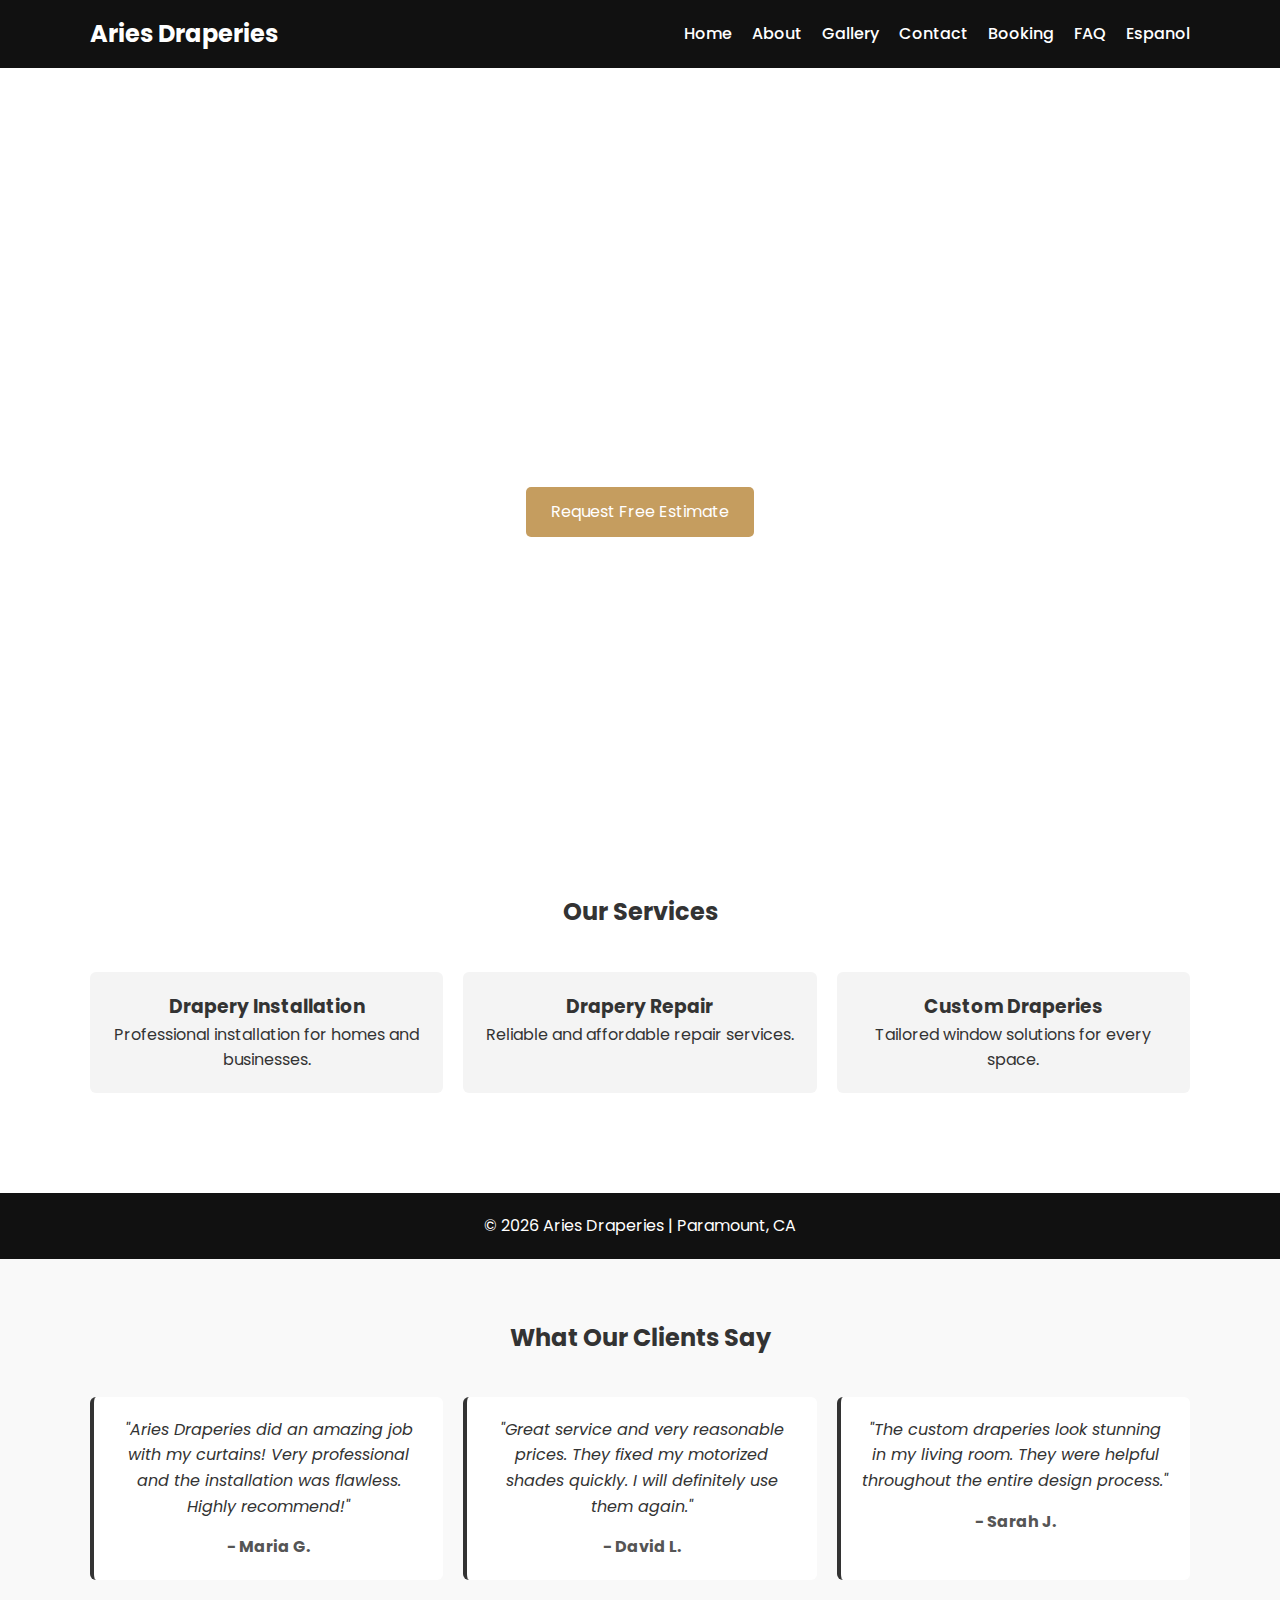
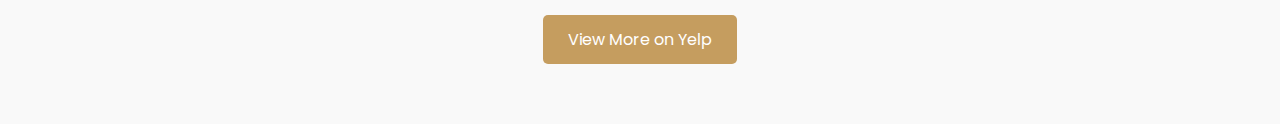
<file: index.html>
<!DOCTYPE html>
<html lang="en">
<head>
<meta charset="UTF-8">
<meta name="viewport" content="width=device-width, initial-scale=1.0">
<title>Aries Draperies | Los Angeles</title>
<link rel="stylesheet" href="style.css">
<link href="https://fonts.googleapis.com/css2?family=Poppins:wght@300;400;600;700&display=swap" rel="stylesheet">
</head>
<body>

<header>
<div class="container">
<nav>
<h2>Aries Draperies</h2>
<ul>
<li><a href="index.html">Home</a></li>
<li><a href="about.html">About</a></li>
<li><a href="gallery.html">Gallery</a></li>
<li><a href="contact.html">Contact</a></li>
<li><a href="booking.html">Booking</a></li>
<li><a href="faq.html">FAQ</a></li>
<li><a href="about-espanol.html">Espanol</a></li>
</ul>
</nav>
</div>
</header>

<section class="hero">
<div>
<h1>Style Your Space. Perfect Your Light.</h1>
<p>Professional Drapery Installation & Repair in Los Angeles</p>
<a href="contact.html" class="btn">Request Free Estimate</a>
</div>
</section>

<section class="section">
<div class="container">
<h2>Our Services</h2>
<div class="grid">
<div class="card">
<h3>Drapery Installation</h3>
<p>Professional installation for homes and businesses.</p>
</div>
<div class="card">
<h3>Drapery Repair</h3>
<p>Reliable and affordable repair services.</p>
</div>
<div class="card">
<h3>Custom Draperies</h3>
<p>Tailored window solutions for every space.</p>
</div>
</div>
</div>
</section>

<footer>
<p>© 2026 Aries Draperies | Paramount, CA</p>
</footer>
<section class="section testimonials">
  <div class="container">
    <h2 style="text-align: center;">What Our Clients Say</h2>
    <div class="grid">
      <div class="card">
        <p>"Aries Draperies did an amazing job with my curtains! Very professional and the installation was flawless. Highly recommend!"</p>
        <strong>- Maria G.</strong>
      </div>
      <div class="card">
        <p>"Great service and very reasonable prices. They fixed my motorized shades quickly. I will definitely use them again."</p>
        <strong>- David L.</strong>
      </div>
      <div class="card">
        <p>"The custom draperies look stunning in my living room. They were helpful throughout the entire design process."</p>
        <strong>- Sarah J.</strong>
      </div>
    </div>
    <div style="text-align: center; margin-top: 20px;">
      <a href="https://www.yelp.com/biz/aries-draperies-paramount-2" target="_blank" class="btn">View More on Yelp</a>
    </div>
  </div>
</section>

</body>
</html>
</file>
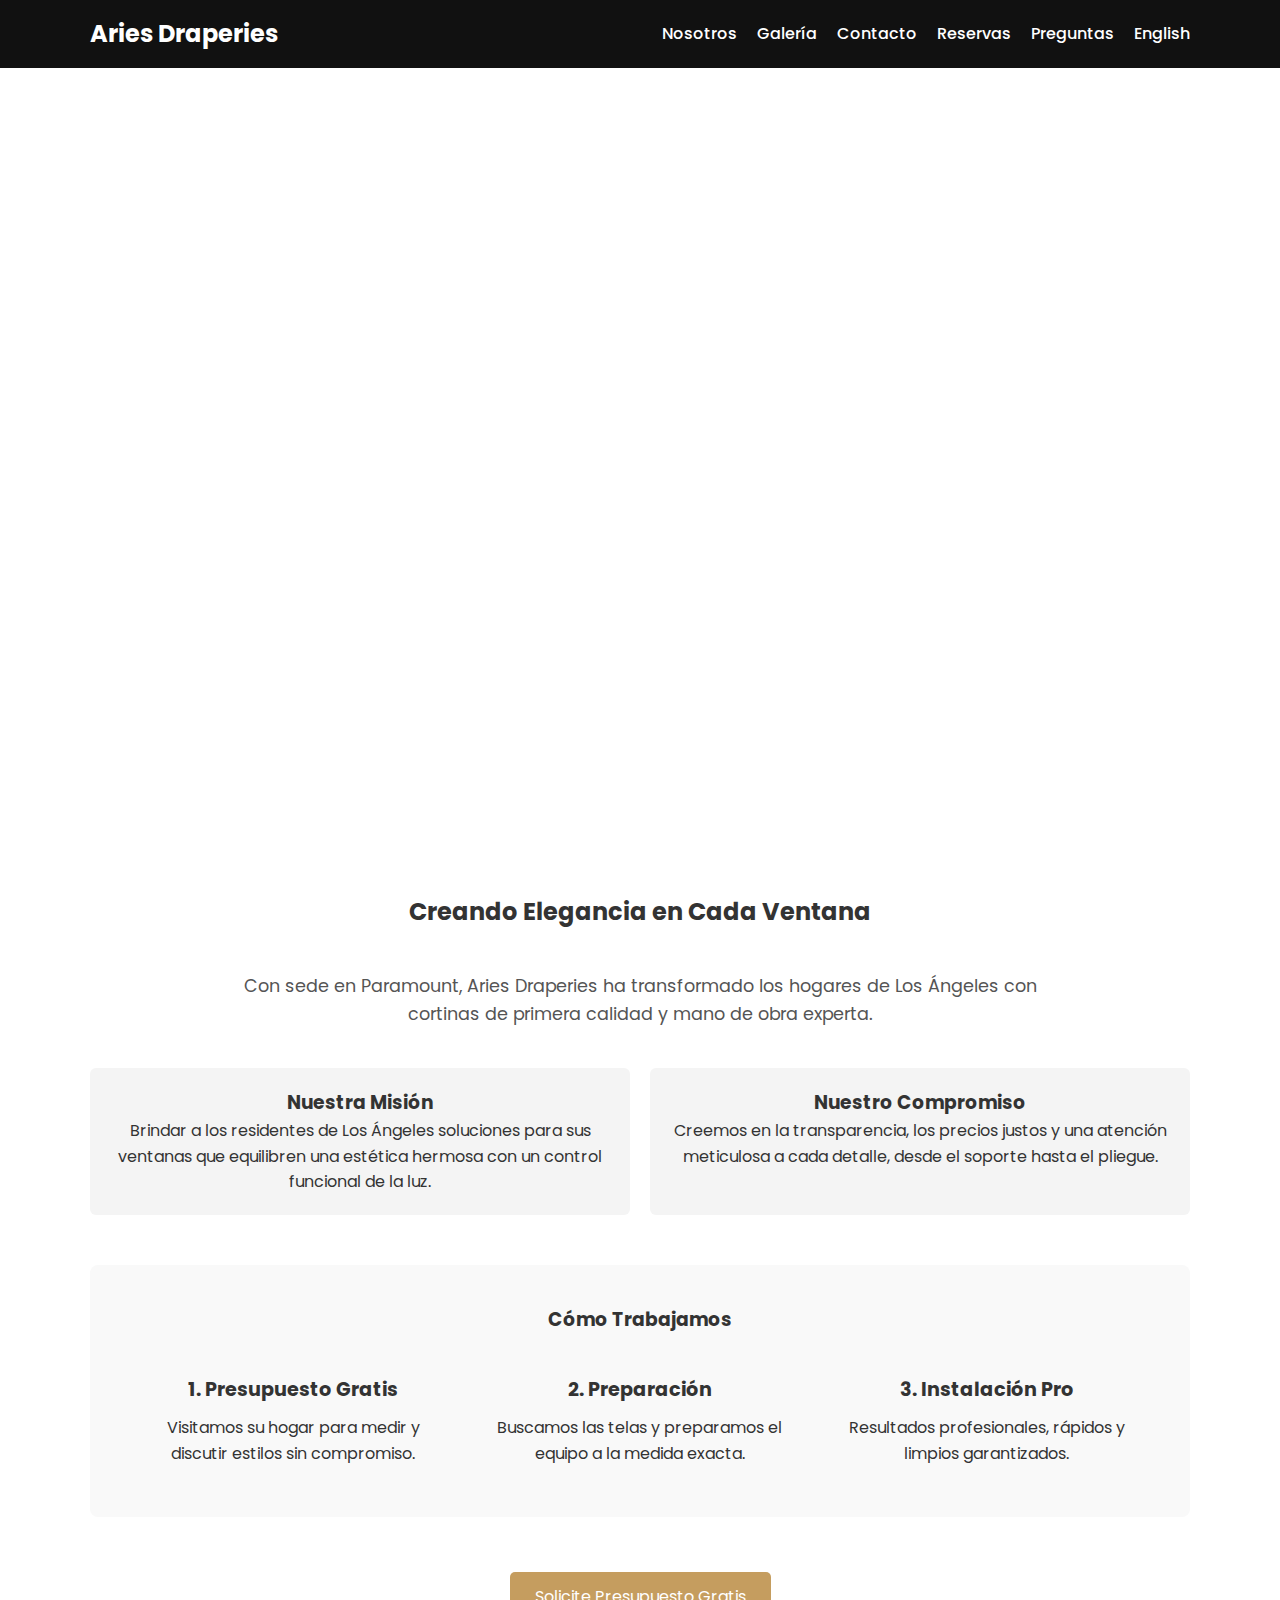
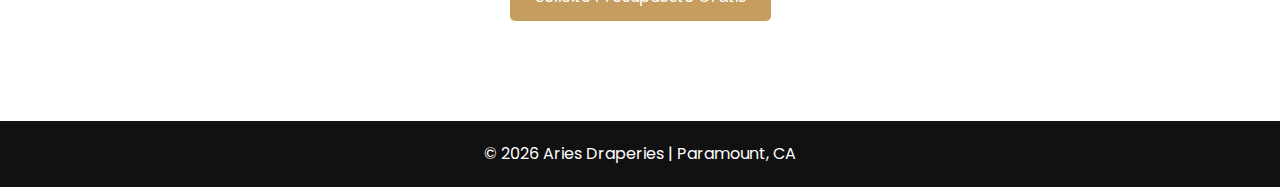
<file: about-espanol.html>
<!DOCTYPE html>
<html lang="es">
<head>
<meta charset="UTF-8">
<meta name="viewport" content="width=device-width, initial-scale=1.0">
<title>Sobre Nosotros | Aries Draperies & Blinds, Inc</title>
<link rel="stylesheet" href="style.css">
<link href="https://fonts.googleapis.com/css2?family=Poppins:wght@300;400;600;700&display=swap" rel="stylesheet">
</head>
<body>

<header>
<div class="container">
<nav>
<h2>Aries Draperies</h2>
<ul>
<li><a href="about-espanol.html">Nosotros</a></li>
<li><a href="gallery.html">Galería</a></li>
<li><a href="contact.html">Contacto</a></li>
<li><a href="booking.html">Reservas</a></li>
<li><a href="faq-espanol.html">Preguntas</a></li>
<li><a href="index.html">English</a></li>
</ul>
</nav>
</div>
</header>

<section class="hero">
<div>
<h1>Nuestra Historia. Su Estilo.</h1>
<p>Artesanía y dedicación en cada ventana de Los Ángeles.</p>
</div>
</section>

<section class="section">
    <div class="container">
        <h2 style="text-align: center;">Creando Elegancia en Cada Ventana</h2>
        <p style="text-align: center; font-size: 1.1rem; color: #555; max-width: 800px; margin: 0 auto 40px auto;">
            Con sede en Paramount, Aries Draperies ha transformado los hogares de Los Ángeles con 
            cortinas de primera calidad y mano de obra experta.
        </p>

        <div class="grid">
            <div class="card">
                <h3>Nuestra Misión</h3>
                <p>Brindar a los residentes de Los Ángeles soluciones para sus ventanas que equilibren una estética hermosa con un control funcional de la luz.</p>
            </div>
            <div class="card">
                <h3>Nuestro Compromiso</h3>
                <p>Creemos en la transparencia, los precios justos y una atención meticulosa a cada detalle, desde el soporte hasta el pliegue.</p>
            </div>
        </div>

        <div style="margin-top: 50px; background: #f9f9f9; padding: 40px; border-radius: 8px;">
            <h3 style="text-align: center; margin-bottom: 30px;">Cómo Trabajamos</h3>
            <div class="grid">
                <div style="text-align: center; padding: 10px;">
                    <strong style="font-size: 1.2rem; display: block; margin-bottom: 10px;">1. Presupuesto Gratis</strong>
                    <p>Visitamos su hogar para medir y discutir estilos sin compromiso.</p>
                </div>
                <div style="text-align: center; padding: 10px;">
                    <strong style="font-size: 1.2rem; display: block; margin-bottom: 10px;">2. Preparación</strong>
                    <p>Buscamos las telas y preparamos el equipo a la medida exacta.</p>
                </div>
                <div style="text-align: center; padding: 10px;">
                    <strong style="font-size: 1.2rem; display: block; margin-bottom: 10px;">3. Instalación Pro</strong>
                    <p>Resultados profesionales, rápidos y limpios garantizados.</p>
                </div>
            </div>
        </div>

        <div style="text-align: center; margin-top: 40px;">
            <a href="contact.html" class="btn">Solicite Presupuesto Gratis</a>
        </div>
    </div>
</section>

<footer>
<p>© 2026 Aries Draperies | Paramount, CA</p>
</footer>

</body>

</html>
</file>
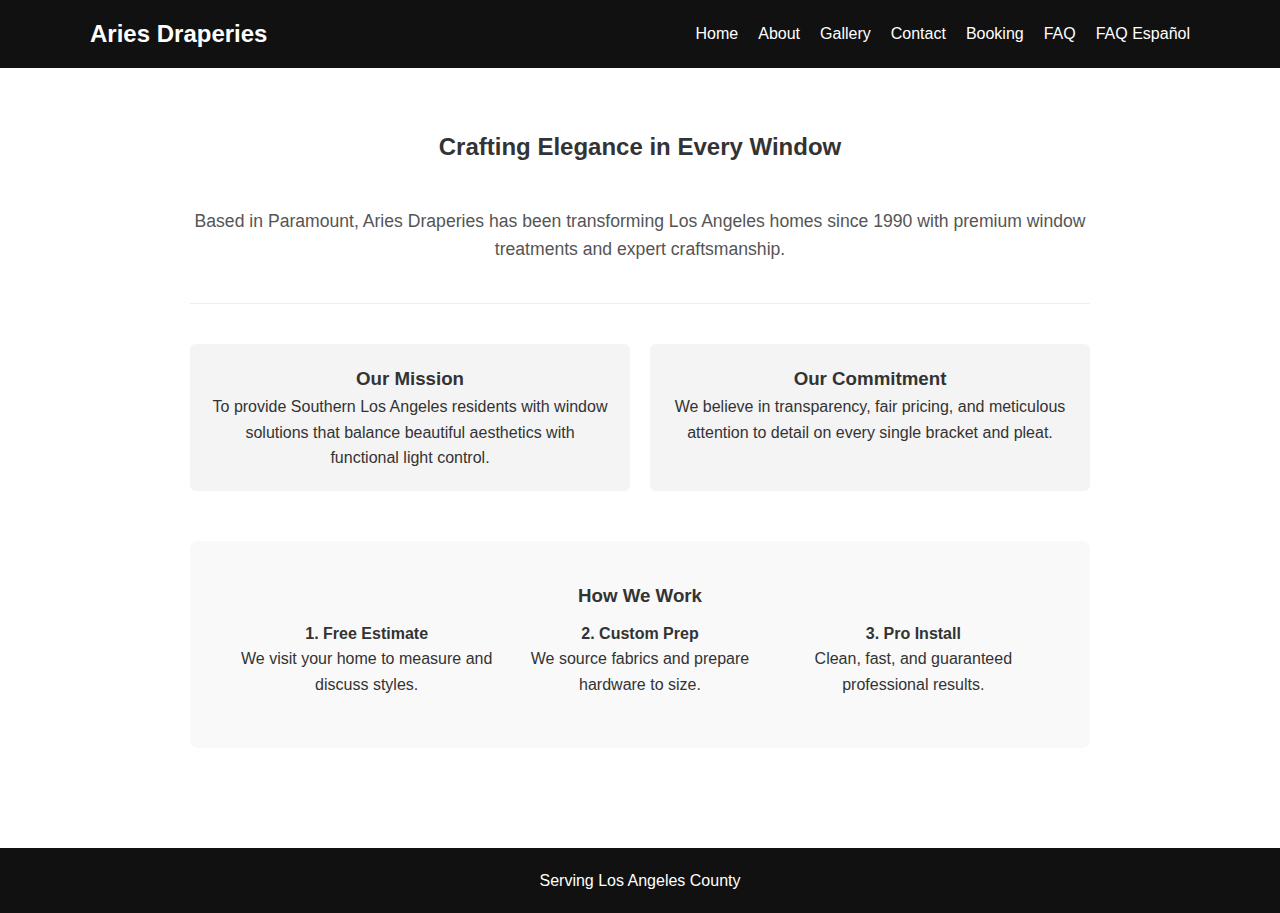
<file: about.html>
<!DOCTYPE html>
<html>
<head>
<title>About | Aries Draperies</title>
<link rel="stylesheet" href="style.css">
</head>
<body>

<header>
<div class="container">
<nav>
<h2>Aries Draperies</h2>
<ul>
<li><a href="index.html">Home</a></li>
<li><a href="about.html">About</a></li>
<li><a href="gallery.html">Gallery</a></li>
<li><a href="contact.html">Contact</a></li>
<li><a href="booking.html">Booking</a></li>
<li><a href="faq.html">FAQ</a></li>
<li><a href="faq-espanol.html">FAQ Español</a></li>
</ul>
</nav>
</div>
</header>

<section class="section">
    <div class="container" style="max-width: 900px;">
        <h2 style="text-align: center;">Crafting Elegance in Every Window</h2>
        <p style="text-align: center; font-size: 1.1rem; color: #555;">
            Based in Paramount, Aries Draperies has been transforming Los Angeles homes since 1990 with 
            premium window treatments and expert craftsmanship.
        </p>

        <hr style="margin: 40px 0; border: 0; border-top: 1px solid #eee;">

        <div class="grid">
            <div class="card">
                <h3 style="color: #333;">Our Mission</h3>
                <p>To provide Southern Los Angeles residents with window solutions that balance beautiful aesthetics with functional light control.</p>
            </div>
            <div class="card">
                <h3 style="color: #333;">Our Commitment</h3>
                <p>We believe in transparency, fair pricing, and meticulous attention to detail on every single bracket and pleat.</p>
            </div>
        </div>

        <div style="margin-top: 50px; background: #f9f9f9; padding: 40px; border-radius: 8px;">
            <h3 style="text-align: center;">How We Work</h3>
            <ul style="list-style: none; padding: 0; display: flex; justify-content: space-around; flex-wrap: wrap; text-align: center;">
                <li style="flex: 1; min-width: 200px; padding: 10px;">
                    <strong>1. Free Estimate</strong><br>We visit your home to measure and discuss styles.
                </li>
                <li style="flex: 1; min-width: 200px; padding: 10px;">
                    <strong>2. Custom Prep</strong><br>We source fabrics and prepare hardware to size.
                </li>
                <li style="flex: 1; min-width: 200px; padding: 10px;">
                    <strong>3. Pro Install</strong><br>Clean, fast, and guaranteed professional results.
                </li>
            </ul>
        </div>
    </div>
</section>

<footer>
<p>Serving Los Angeles County</p>
</footer>

</body>
</html>
</file>
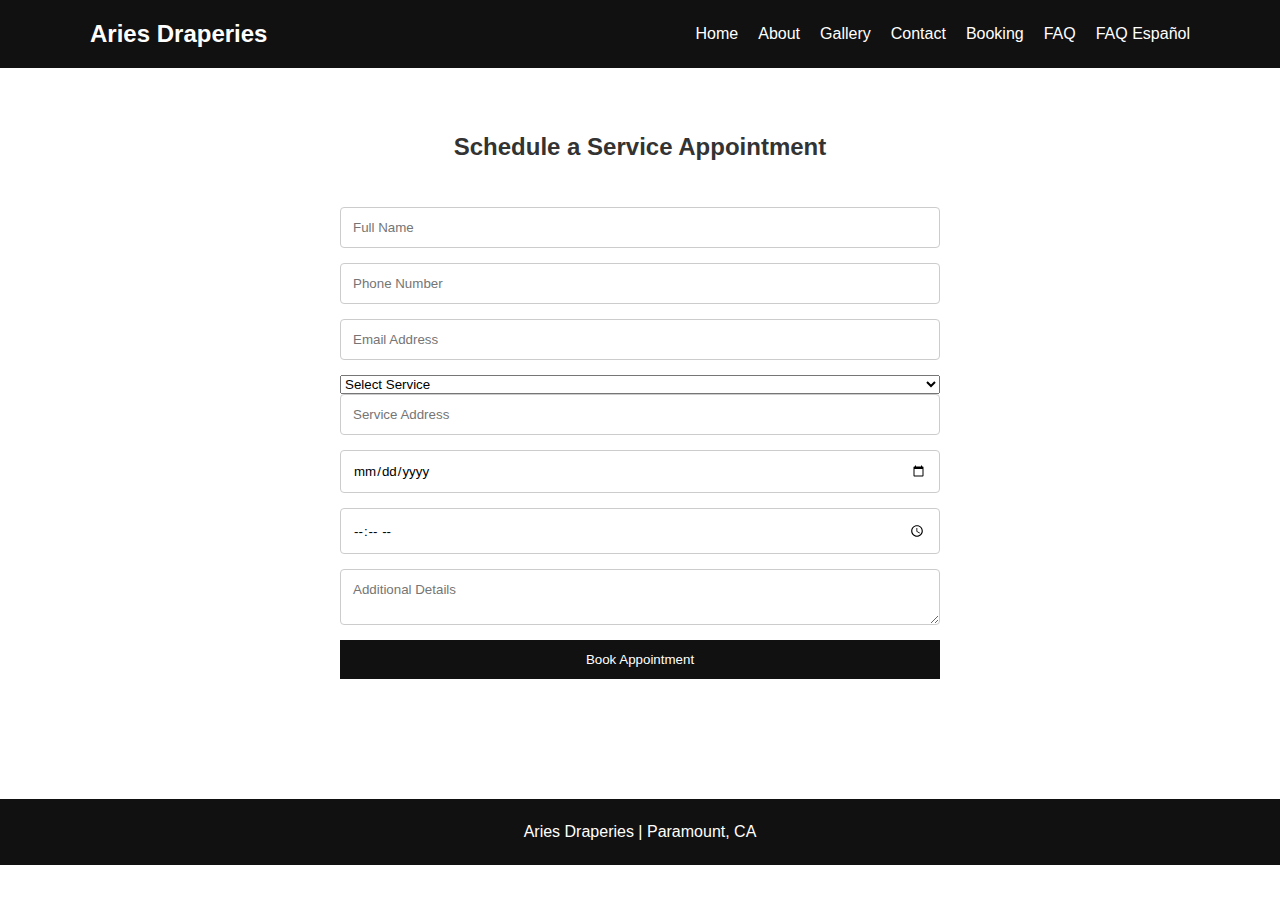
<file: booking.html>
<!DOCTYPE html>
<html>
<head>
<title>Book Appointment | Aries Draperies & Blinds, Inc</title>
<link rel="stylesheet" href="style.css">
</head>
<body>

<header>
<div class="container">
<nav>
<h2>Aries Draperies</h2>
<ul>
<li><a href="index.html">Home</a></li>
<li><a href="about.html">About</a></li>
<li><a href="gallery.html">Gallery</a></li>
<li><a href="contact.html">Contact</a></li>
<li><a href="booking.html">Booking</a></li>
<li><a href="faq.html">FAQ</a></li>
<li><a href="faq-espanol.html">FAQ Español</a></li>
</ul>
</nav>
</div>
</header>

<section class="section">
<div class="container">
<h2>Schedule a Service Appointment</h2>

<form id="bookingForm">
<input type="text" name="name" placeholder="Full Name" required>
<input type="tel" name="phone" placeholder="Phone Number" required>
<input type="email" name="email" placeholder="Email Address" required>

<select name="service" required>
<option value="">Select Service</option>
<option>Drapery Installation</option>
<option>Drapery Repair</option>
<option>Custom Draperies</option>
<option>Consultation</option>
</select>

<input type="text" name="address" placeholder="Service Address" required>
<input type="date" name="date" required>
<input type="time" name="time" required>

<textarea name="notes" placeholder="Additional Details"></textarea>

<button type="submit">Book Appointment</button>
</form>

<p id="responseMessage" style="margin-top:20px;color:green;"></p>

</div>
</section>

<script>
document.getElementById("bookingForm").addEventListener("submit", function(e){
  e.preventDefault();

  const formData = new FormData(this);
  const data = Object.fromEntries(formData.entries());

  fetch("https://script.google.com/macros/s/AKfycbz43CRvsxRI6tfsGLSHZB7yrR1q8VFsfSkRyRVqZVsvuY0dHxGMt6IXkBhVOZRTya01oQ/exec", {
    method: "POST",
    body: JSON.stringify(data)
  })
  .then(response => response.text())
  .then(data => {
    document.getElementById("responseMessage").innerText = "Booking submitted successfully!";
    document.getElementById("bookingForm").reset();
  })
  .catch(error => {
    document.getElementById("responseMessage").innerText = "There was an error. Please try again.";
  });
});
</script>

<footer>
<p>Aries Draperies | Paramount, CA</p>
</footer>

</body>
</html>
</file>
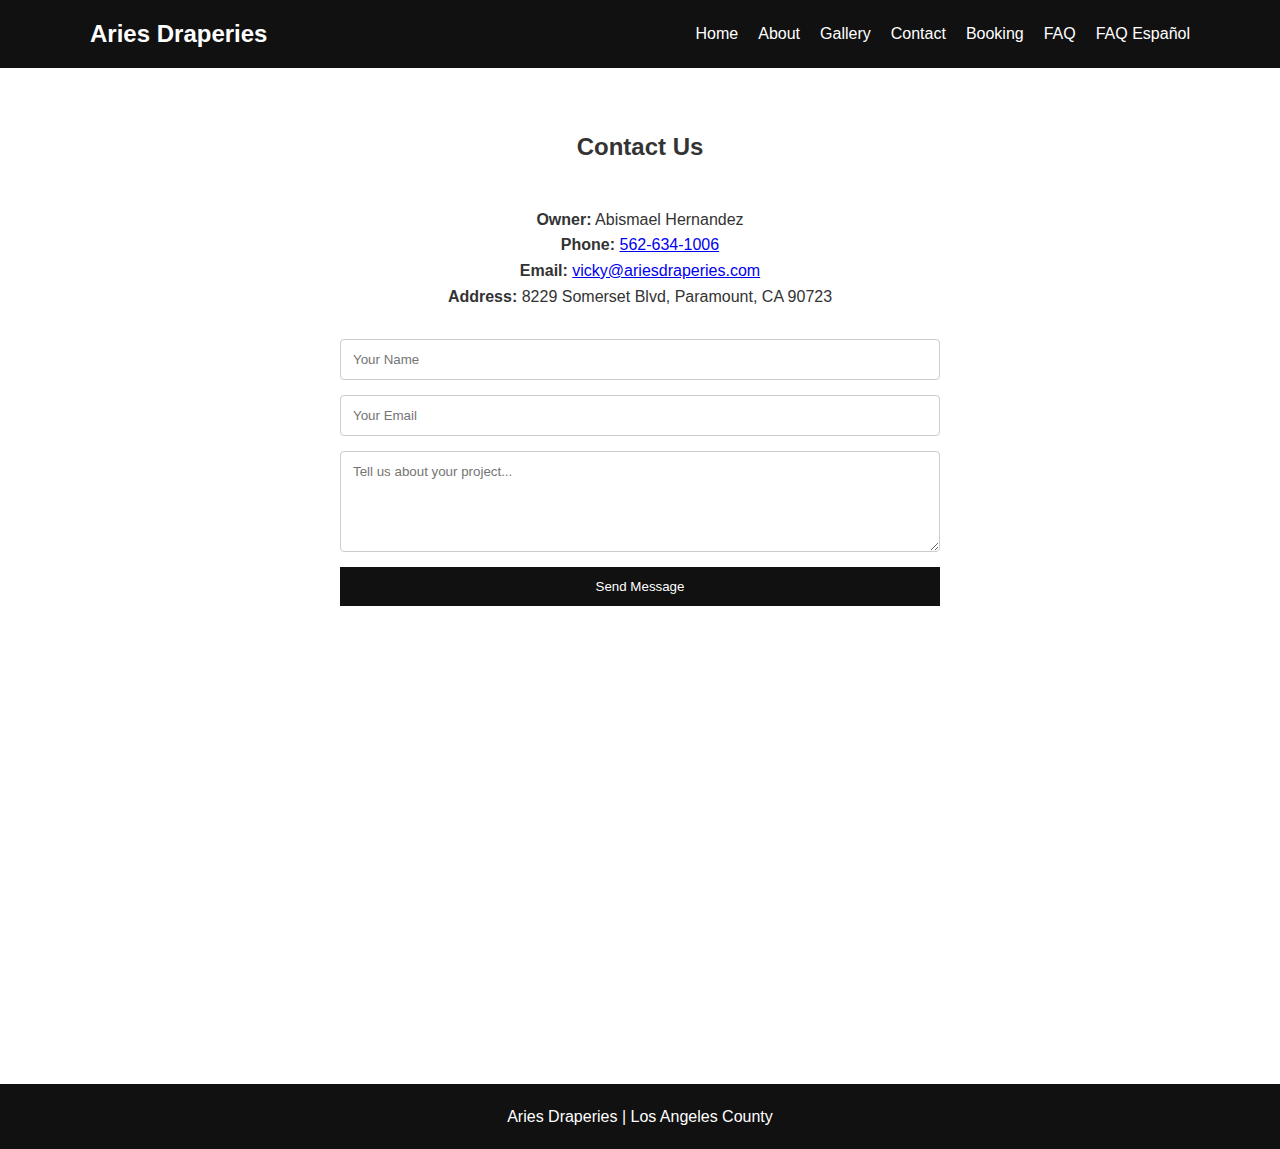
<file: contact.html>
<!DOCTYPE html>
<html>
<head>
<title>Contact | Aries Draperies</title>
<link rel="stylesheet" href="style.css">
</head>
<body>

<header>
<div class="container">
<nav>
<h2>Aries Draperies</h2>
<ul>
<li><a href="index.html">Home</a></li>
<li><a href="about.html">About</a></li>
<li><a href="gallery.html">Gallery</a></li>
<li><a href="contact.html">Contact</a></li>
<li><a href="booking.html">Booking</a></li>
<li><a href="faq.html">FAQ</a></li>
<li><a href="faq-espanol.html">FAQ Español</a></li>
</ul>
</nav>
</div>
</header>

<section class="section">
<div class="container">
<h2>Contact Us</h2>

<div class="contact-info">
<p><strong>Owner:</strong> Abismael Hernandez</p>
<p><strong>Phone:</strong> <a href="tel:5626341006">562-634-1006</a></p>
<p><strong>Email:</strong> <a href="mailto:vicky@ariesdraperies.com">vicky@ariesdraperies.com</a></p>
<p><strong>Address:</strong> 8229 Somerset Blvd, Paramount, CA 90723</p>
</div>

<form action="mailto:vicky@ariesdraperies.com" method="post" enctype="text/plain">
<input type="text" placeholder="Your Name" required>
<input type="email" placeholder="Your Email" required>
<textarea rows="5" placeholder="Tell us about your project..." required></textarea>
<button type="submit">Send Message</button>
</form>

<iframe 
src="https://www.google.com/maps?q=8229+Somerset+Blvd,+Paramount,+CA+90723&output=embed">
</iframe>

</div>
</section>

<footer>
<p>Aries Draperies | Los Angeles County</p>
</footer>

</body>
</html>
</file>
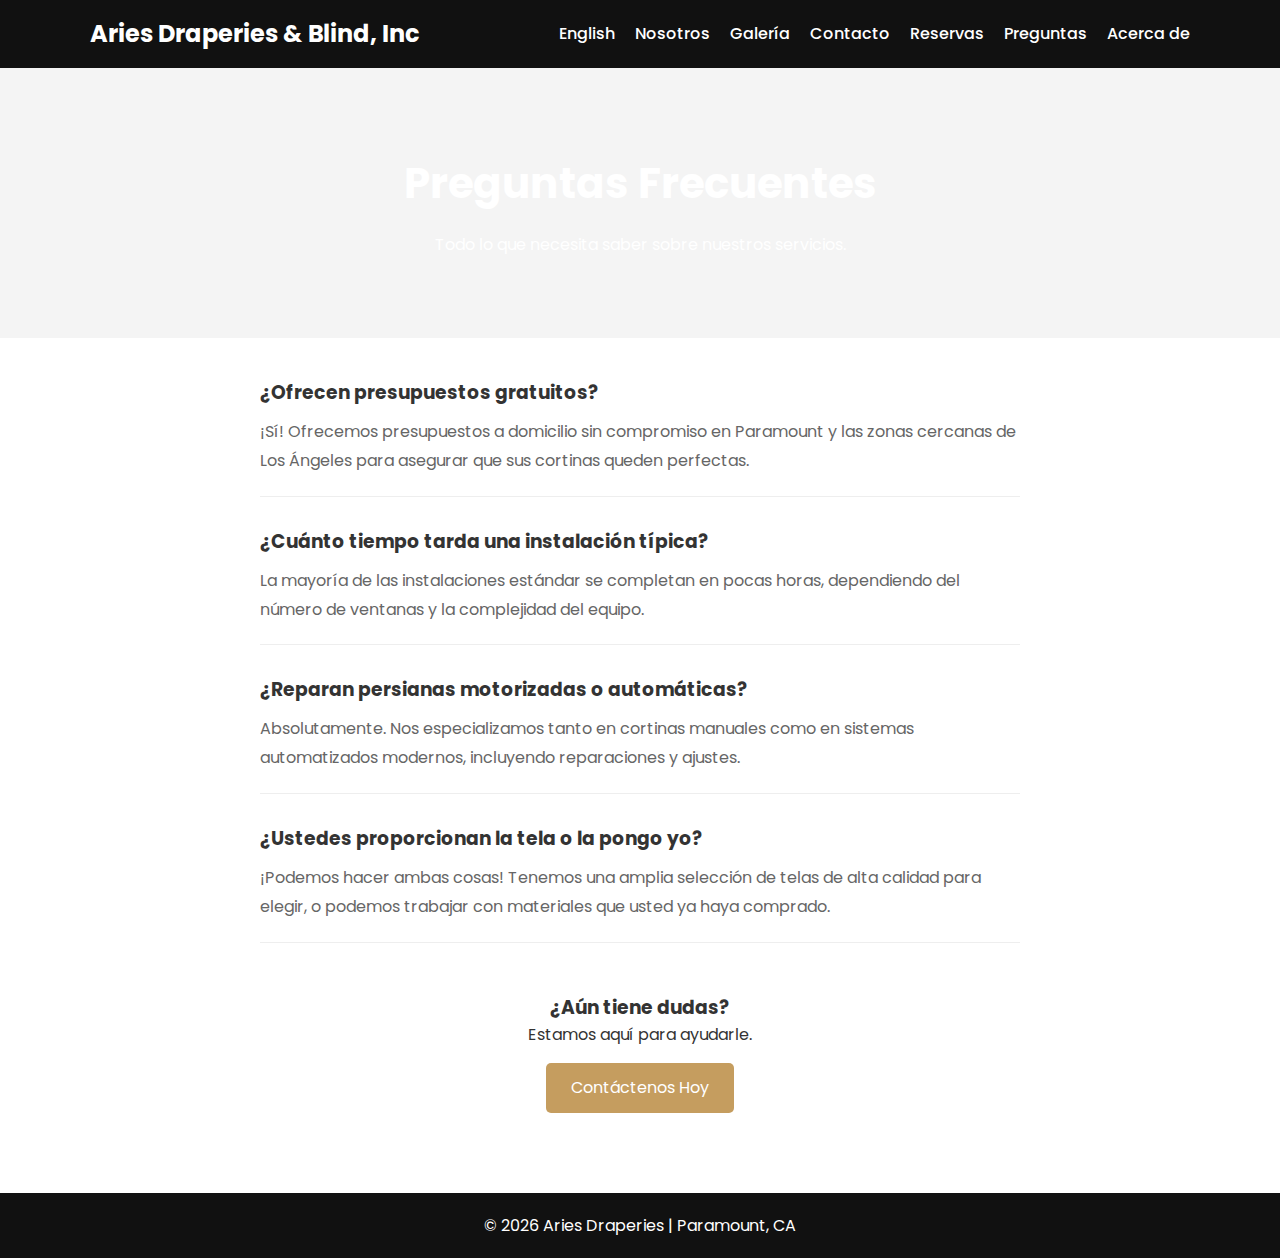
<file: faq-espanol.html>
<!DOCTYPE html>
<html lang="es">
<head>
    <meta charset="UTF-8">
    <meta name="viewport" content="width=device-width, initial-scale=1.0">
    <title>Preguntas Frecuentes | Aries Draperies & Blind, Inc Los Angeles</title>
    <link rel="stylesheet" href="style.css">
    <link href="https://fonts.googleapis.com/css2?family=Poppins:wght@300;400;600;700&display=swap" rel="stylesheet">
    <style>
        .faq-container { max-width: 800px; margin: 0 auto; padding: 40px 20px; }
        .faq-item { margin-bottom: 30px; border-bottom: 1px solid #eee; padding-bottom: 20px; }
        .faq-item h3 { color: #333; margin-bottom: 10px; }
        .faq-item p { color: #666; line-height: 1.8; }
    </style>
</head>
<body>

<header>
    <div class="container">
        <nav>
            <h2>Aries Draperies & Blind, Inc</h2>
            <ul>
                <li><a href="index.html">English</a></li>
		<li><a href="about-espanol.html">Nosotros</a></li>
                <li><a href="gallery.html">Galería</a></li>
                <li><a href="contact.html">Contacto</a></li>
                <li><a href="booking.html">Reservas</a></li>
                <li><a href="faq-espanol.html">Preguntas</a></li>
		<li><a href="about-espanol.html">Acerca de</a></li>
            </ul>
        </nav>
    </div>
</header>

<section class="hero" style="min-height: 200px; height: 30vh; background-color: #f4f4f4;">
    <div>
        <h1>Preguntas Frecuentes</h1>
        <p>Todo lo que necesita saber sobre nuestros servicios.</p>
    </div>
</section>

<main class="faq-container">
    <div class="faq-item">
        <h3>¿Ofrecen presupuestos gratuitos?</h3>
        <p>¡Sí! Ofrecemos presupuestos a domicilio sin compromiso en Paramount y las zonas cercanas de Los Ángeles para asegurar que sus cortinas queden perfectas.</p>
    </div>

    <div class="faq-item">
        <h3>¿Cuánto tiempo tarda una instalación típica?</h3>
        <p>La mayoría de las instalaciones estándar se completan en pocas horas, dependiendo del número de ventanas y la complejidad del equipo.</p>
    </div>

    <div class="faq-item">
        <h3>¿Reparan persianas motorizadas o automáticas?</h3>
        <p>Absolutamente. Nos especializamos tanto en cortinas manuales como en sistemas automatizados modernos, incluyendo reparaciones y ajustes.</p>
    </div>

    <div class="faq-item">
        <h3>¿Ustedes proporcionan la tela o la pongo yo?</h3>
        <p>¡Podemos hacer ambas cosas! Tenemos una amplia selección de telas de alta calidad para elegir, o podemos trabajar con materiales que usted ya haya comprado.</p>
    </div>

    <div style="text-align: center; margin-top: 50px;">
        <h3>¿Aún tiene dudas?</h3>
        <p>Estamos aquí para ayudarle.</p>
        <a href="contact.html" class="btn">Contáctenos Hoy</a>
    </div>
</main>

<footer>
    <p>© 2026 Aries Draperies | Paramount, CA</p>
</footer>

</body>

</html>
</file>
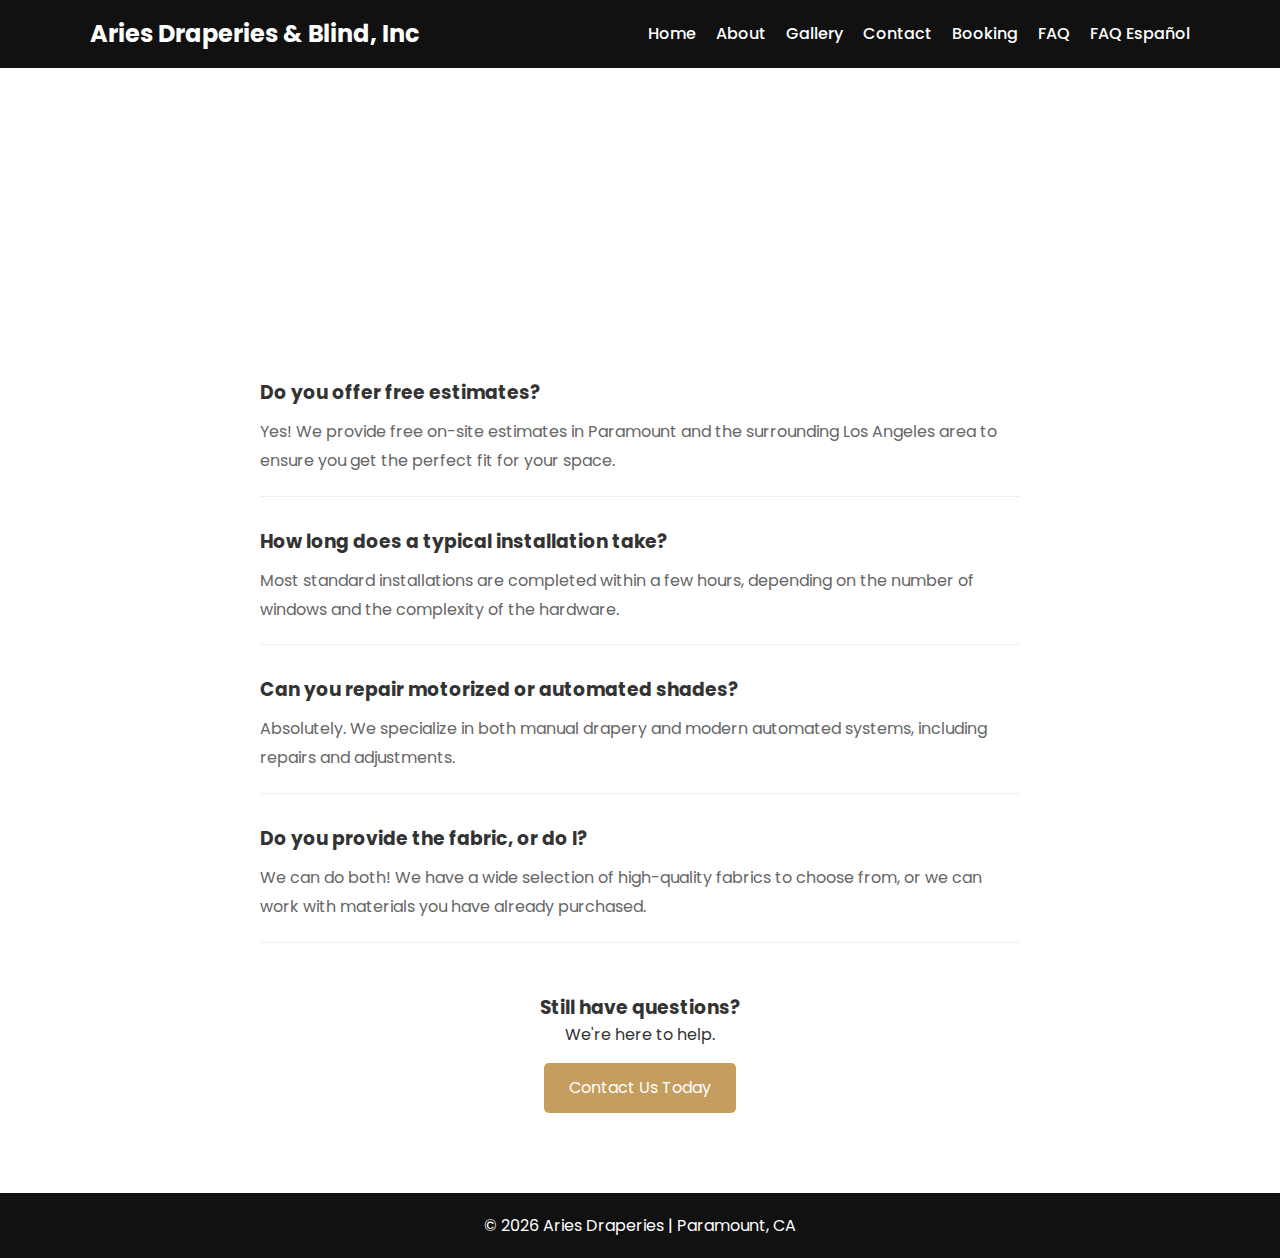
<file: faq.html>
<!DOCTYPE html>
<html lang="en">
<head>
    <meta charset="UTF-8">
    <meta name="viewport" content="width=device-width, initial-scale=1.0">
    <title>FAQ | Aries Draperies & Blind, Inc Los Angeles</title>
    <link rel="stylesheet" href="style.css">
    <link href="https://fonts.googleapis.com/css2?family=Poppins:wght@300;400;600;700&display=swap" rel="stylesheet">
    <style>
        .faq-container { max-width: 800px; margin: 0 auto; padding: 40px 20px; }
        .faq-item { margin-bottom: 30px; border-bottom: 1px solid #eee; padding-bottom: 20px; }
        .faq-item h3 { color: #333; margin-bottom: 10px; }
        .faq-item p { color: #666; line-height: 1.8; }
    </style>
</head>
<body>

<header>
    <div class="container">
        <nav>
            <h2>Aries Draperies & Blind, Inc</h2>
            <ul>
                <li><a href="index.html">Home</a></li>
                <li><a href="about.html">About</a></li>
                <li><a href="gallery.html">Gallery</a></li>
                <li><a href="contact.html">Contact</a></li>
                <li><a href="booking.html">Booking</a></li>
                <li><a href="faq.html">FAQ</a></li>
                <li><a href="faq-espanol.html">FAQ Español</a></li>
            </ul>
        </nav>
    </div>
</header>

<section class="hero" style="min-height: 200px; height: 30vh;">
    <div>
        <h1>Frequently Asked Questions</h1>
        <p>Everything you need to know about our services.</p>
    </div>
</section>

<main class="faq-container">
    <div class="faq-item">
        <h3>Do you offer free estimates?</h3>
        <p>Yes! We provide free on-site estimates in Paramount and the surrounding Los Angeles area to ensure you get the perfect fit for your space.</p>
    </div>

    <div class="faq-item">
        <h3>How long does a typical installation take?</h3>
        <p>Most standard installations are completed within a few hours, depending on the number of windows and the complexity of the hardware.</p>
    </div>

    <div class="faq-item">
        <h3>Can you repair motorized or automated shades?</h3>
        <p>Absolutely. We specialize in both manual drapery and modern automated systems, including repairs and adjustments.</p>
    </div>

    <div class="faq-item">
        <h3>Do you provide the fabric, or do I?</h3>
        <p>We can do both! We have a wide selection of high-quality fabrics to choose from, or we can work with materials you have already purchased.</p>
    </div>

    <div style="text-align: center; margin-top: 50px;">
        <h3>Still have questions?</h3>
        <p>We're here to help.</p>
        <a href="contact.html" class="btn">Contact Us Today</a>
    </div>
</main>

<footer>
    <p>© 2026 Aries Draperies | Paramount, CA</p>
</footer>

</body>

</html>
</file>
<file: style.css>
* {
  margin: 0;
  padding: 0;
  box-sizing: border-box;
  font-family: 'Poppins', sans-serif;
}

body {
  line-height: 1.6;
  color: #333;
}

header {
  background: #111;
  color: white;
  padding: 15px 0;
}

.container {
  width: 90%;
  max-width: 1100px;
  margin: auto;
}

nav {
  display: flex;
  justify-content: space-between;
  align-items: center;
}

nav ul {
  list-style: none;
  display: flex;
  flex-wrap: wrap;
}

nav ul li {
  margin-left: 20px;
}

nav ul li a {
  color: white;
  text-decoration: none;
  font-weight: 500;
}

.hero {
  background: url('https://images.unsplash.com/photo-1618221195710-dd6b41faaea6') no-repeat center center/cover;
  height: 85vh;
  display: flex;
  justify-content: center;
  align-items: center;
  text-align: center;
  color: white;
  padding: 20px;
}

.hero h1 {
  font-size: 42px;
  margin-bottom: 15px;
}

.btn {
  display: inline-block;
  padding: 12px 25px;
  background: #c59d5f;
  color: white;
  text-decoration: none;
  border-radius: 5px;
  margin-top: 15px;
}

.section {
  padding: 60px 0;
}

.section h2 {
  text-align: center;
  margin-bottom: 40px;
}

.grid {
  display: grid;
  grid-template-columns: repeat(auto-fit, minmax(250px, 1fr));
  gap: 20px;
}

.card {
  background: #f4f4f4;
  padding: 20px;
  border-radius: 6px;
  text-align: center;
}

.gallery img {
  width: 100%;
  border-radius: 6px;
  height: 250px;
  object-fit: cover;
}

.contact-info {
  text-align: center;
  margin-bottom: 30px;
}

form {
  max-width: 600px;
  margin: auto;
  display: flex;
  flex-direction: column;
}

form input, form textarea {
  padding: 12px;
  margin-bottom: 15px;
  border: 1px solid #ccc;
  border-radius: 4px;
}

form button {
  padding: 12px;
  background: #111;
  color: white;
  border: none;
  cursor: pointer;
}

footer {
  background: #111;
  color: white;
  text-align: center;
  padding: 20px;
  margin-top: 40px;
}

iframe {
  width: 100%;
  height: 350px;
  border: 0;
  margin-top: 20px;
}

@media(max-width:768px){
  .hero h1 {
    font-size: 30px;
  }
}

.testimonials {
    background-color: #f9f9f9; /* Light contrast from the main sections */
}

.testimonials .card {
    font-style: italic;
    border-left: 4px solid #333; /* Adds a "quote" look */
    padding: 20px;
    background: #fff;
}

.testimonials strong {
    display: block;
    margin-top: 15px;
    font-style: normal;
    color: #555;
}
.faq {
    background-color: #ffffff;
}

.faq-item h4 {
    color: #333;
    font-weight: 600;
}

.faq-item p {
    color: #666;
    line-height: 1.6;

}
/* Luxury Brand Styling */
.logo-luxury {
  font-family: 'Playfair Display', serif;
  font-size: 1.75rem;
  font-weight: 700;
  color: #1a1a1a; /* Rich Charcoal */
  letter-spacing: 1px;
  margin: 0;
  display: flex;
  flex-direction: column; /* Stacks the name */
  line-height: 1.1;
}

.logo-luxury span {
  font-family: 'Poppins', sans-serif;
  font-size: .75rem;
  font-weight: 300;
  text-transform: uppercase;
  letter-spacing: 5px; /* Wide spacing*/
  color: #bfa37e; /* Muted Gold */
  margin-top: 4px;
}

/* hover effect */
.logo-luxury:hover {
  cursor: pointer;
  transition: 0.3s ease;
}

.logo-luxury:hover span {
  color: #a68a64; /* Darker gold on hover */
}
</file>
